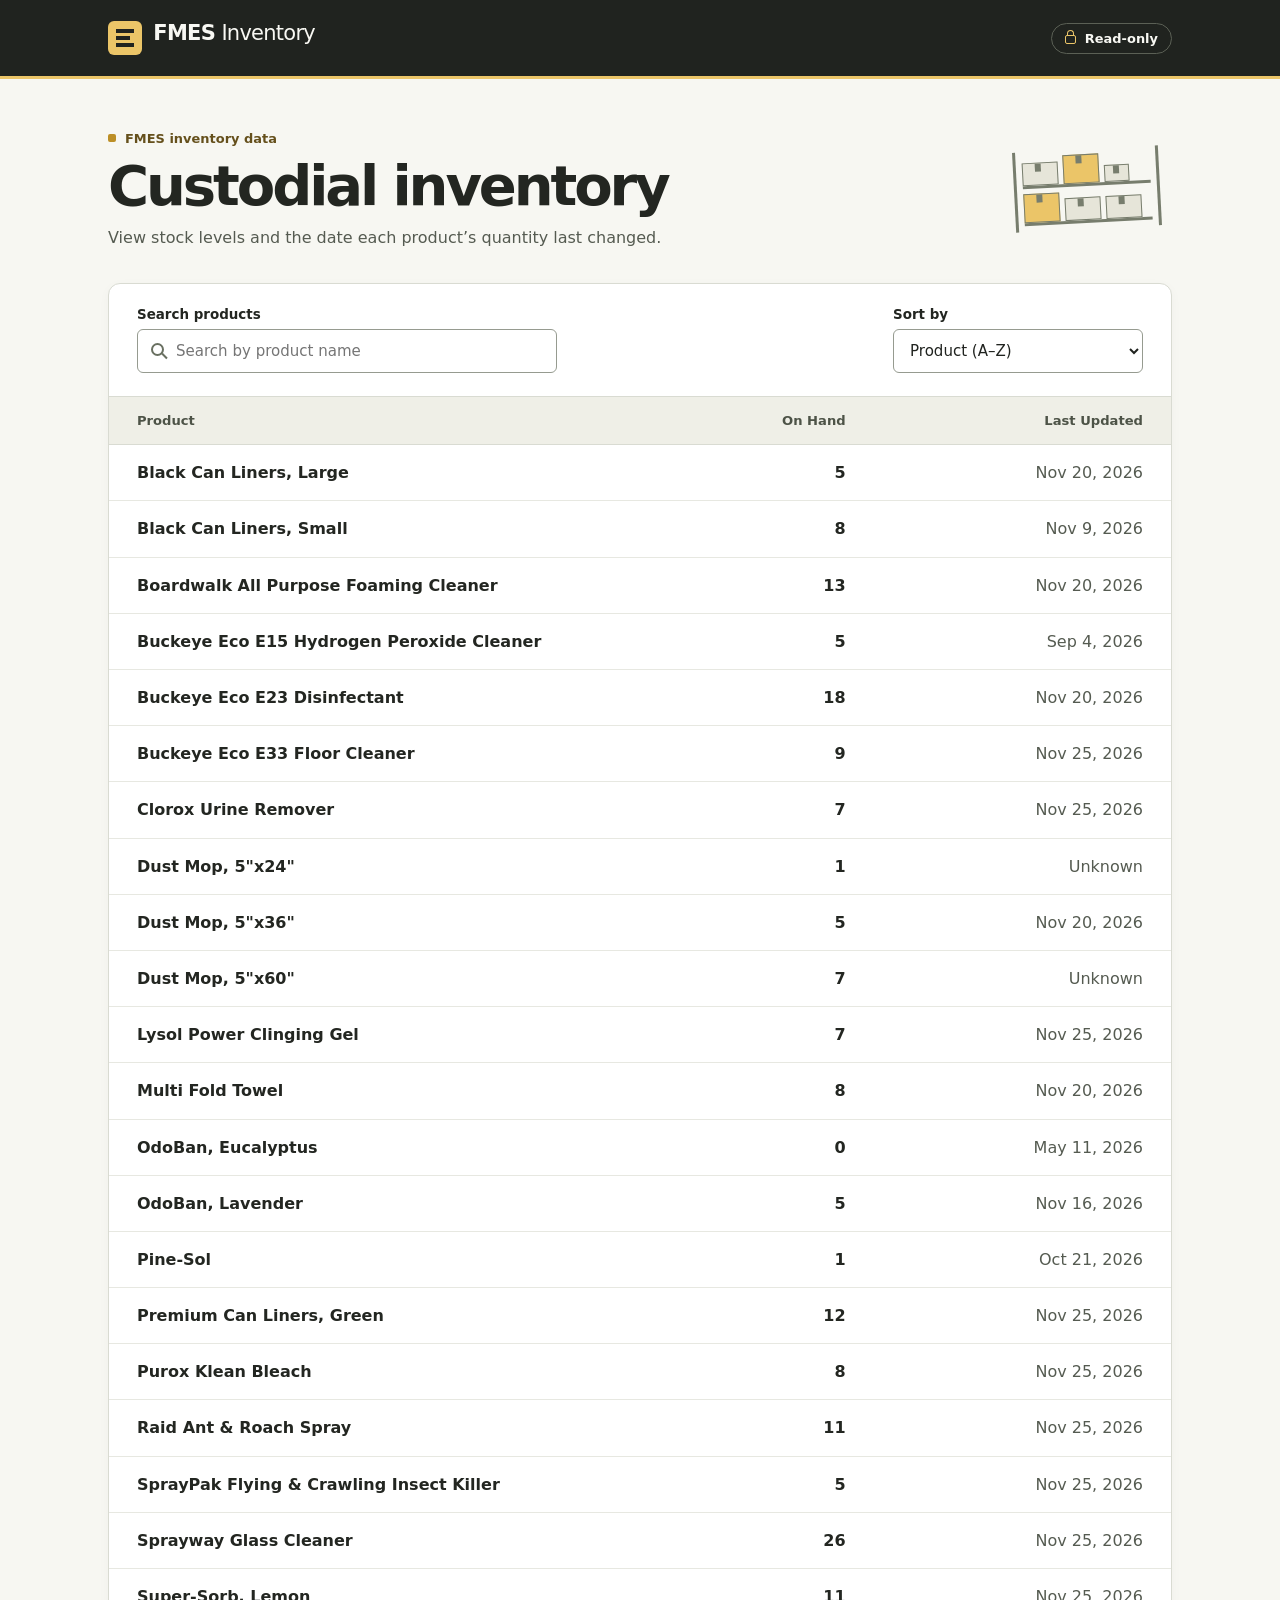
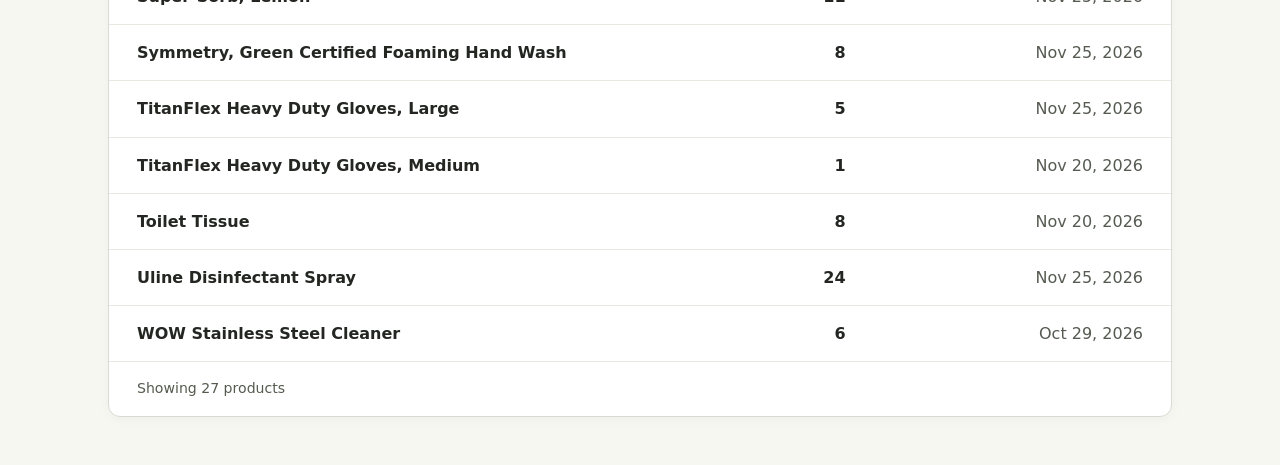
<file: index.html>
<!doctype html>
<html lang="en">
<head>
  <meta charset="utf-8">
  <meta name="viewport" content="width=device-width, initial-scale=1">
  <meta name="color-scheme" content="light">
  <meta http-equiv="Content-Security-Policy" content="default-src 'none'; script-src 'self'; style-src 'self'; connect-src 'self'; img-src 'self'; base-uri 'none'; form-action 'none'; object-src 'none'">
  <title>Custodial inventory · FMES Inventory</title>
  <link rel="stylesheet" href="./assets/inventory.css">
  <script defer src="./assets/viewer.js"></script>
</head>
<body>
  <a href="#main" class="skip">Skip to inventory</a>
  <header class="masthead">
    <div class="wrap masthead-inner">
      <div class="brand"><span class="brand-mark" aria-hidden="true"><i></i><i></i><i></i></span><strong>FMES</strong> Inventory</div>
      <span class="read-only"><i class="lock" aria-hidden="true"></i>Read-only</span>
    </div>
  </header>
  <main id="main" class="wrap">
    <div class="intro">
      <div>
        <span class="sample"><i aria-hidden="true"></i>FMES inventory data</span>
        <h1>Custodial inventory</h1>
        <p>View stock levels and the date each product’s quantity last changed.</p>
      </div>
      <div class="shelves" aria-hidden="true">
        <span><i></i><i></i><i></i></span><span><i></i><i></i><i></i></span>
      </div>
    </div>
    <section class="panel" aria-label="Product inventory" data-inventory-src="./data/inventory.json">
      <div class="toolbar">
        <div class="search-control">
          <label for="search">Search products</label>
          <div class="search-box"><i aria-hidden="true"></i><input id="search" type="search" placeholder="Search by product name" autocomplete="off" disabled></div>
        </div>
        <div class="sort-control">
          <label for="sort">Sort by</label>
          <select id="sort" disabled>
            <option value="product-asc">Product (A–Z)</option>
            <option value="product-desc">Product (Z–A)</option>
            <option value="on_hand-desc">On hand (high to low)</option>
            <option value="on_hand-asc">On hand (low to high)</option>
            <option value="last_updated-desc">Last updated (newest first)</option>
            <option value="last_updated-asc">Last updated (oldest first)</option>
          </select>
        </div>
      </div>
      <noscript><p class="no-js">Enable JavaScript to view the inventory file.</p></noscript>
      <div id="inventory-table" hidden>
        <table>
          <caption class="sr-only">Custodial inventory quantities and last modification dates</caption>
          <thead><tr><th scope="col">Product</th><th scope="col">On Hand</th><th scope="col">Last Updated</th></tr></thead>
          <tbody id="rows"></tbody>
        </table>
      </div>
      <p id="status" role="status" aria-live="polite" aria-atomic="true"></p>
    </section>
  </main>
</body>
</html>
</file>
<file: assets/inventory.css>
:root {
  color-scheme: light;
  font-family: "Inter", "Segoe UI", system-ui, sans-serif;
  color: #232621;
  background: #f7f7f2;
  --ink: #20231f;
  --line: #d9dbd2;
  --gold: #ebc568;
}
* { box-sizing: border-box; }
body { margin: 0; }
.wrap { width: min(100% - 64px, 1064px); margin-inline: auto; }
.masthead { color: #f8f8f3; background: var(--ink); border-bottom: 3px solid var(--gold); }
.masthead-inner { min-height: 76px; display: flex; align-items: center; justify-content: space-between; gap: 10px; }
.brand { display: flex; align-items: baseline; gap: .3em; font-size: 21px; letter-spacing: -.035em; }
.brand strong { font-weight: 800; }
.brand-mark { align-self: center; display: grid; gap: 3px; width: 34px; padding: 8px; border-radius: 6px; background: var(--gold); margin-right: 5px; }
.brand-mark i { height: 4px; background: var(--ink); }
.brand-mark i:nth-child(2) { width: 76%; }
.read-only, .sample { display: inline-flex; align-items: center; gap: 9px; font-size: .81rem; font-weight: 600; }
.read-only { border: 1px solid #5b6055; border-radius: 24px; padding: 7px 13px; }
.lock { width: 11px; height: 9px; border: 1.5px solid var(--gold); border-radius: 2px; position: relative; margin-top: 3px; }
.lock::before { content: ""; position: absolute; width: 5px; height: 5px; left: 1.5px; bottom: 100%; border: 1.5px solid var(--gold); border-bottom: 0; border-radius: 5px 5px 0 0; }
.intro { display: flex; justify-content: space-between; align-items: center; gap: 26px; padding: 48px 0 32px; }
.sample { color: #65501c; }
.sample i { width: 8px; height: 8px; background: #bc8f27; border-radius: 2px; }
h1 { margin: 10px 0; font-size: clamp(2.1rem, 5vw, 3.5rem); line-height: 1.08; letter-spacing: -.055em; }
.intro p { margin: 0; color: #555b51; line-height: 1.55; }
.shelves { width: 146px; flex: none; padding: 0 6px 6px; border-inline: 3px solid #777d6d; transform: rotate(-3deg); margin: 0 12px; }
.shelves span { display: flex; align-items: end; gap: 5px; height: 37px; border-bottom: 3px solid #777d6d; }
.shelves i { width: 36px; height: 23px; border: 1.5px solid #777d6d; background: #e6e5d9; position: relative; }
.shelves i::before { content: ""; position: absolute; left: 36%; top: 0; width: 6px; height: 8px; background: #777d6d; }
.shelves span:first-child i:nth-child(2), .shelves span:last-child i:first-child { background: var(--gold); height: 29px; }
.shelves span:first-child i:last-child { width: 25px; height: 17px; }
.panel { margin-bottom: 48px; background: white; border: 1px solid var(--line); border-radius: 12px; box-shadow: 0 3px 12px #20231f08; }
.toolbar { display: flex; justify-content: space-between; gap: 24px; padding: 23px 28px; }
.search-control { flex: 1; max-width: 420px; min-width: 0; }
.sort-control { min-width: 0; }
label { display: block; margin-bottom: 7px; font-size: .84rem; font-weight: 650; }
input, select { width: 100%; min-height: 44px; border: 1px solid #969b90; border-radius: 6px; background: white; padding: 9px 12px; color: var(--ink); font: inherit; font-size: .94rem; }
select { cursor: pointer; }
.search-box { position: relative; }
.search-box input { padding-left: 38px; }
.search-box i { position: absolute; top: 14px; left: 14px; border: 2px solid #697061; width: 13px; height: 13px; border-radius: 50%; pointer-events: none; }
.search-box i::after { position: absolute; content: ""; width: 7px; height: 2px; background: #697061; top: 10px; left: 8px; transform: rotate(45deg); }
:focus-visible { outline: 3px solid #996e10; outline-offset: 3px; }
table { width: 100%; border-collapse: collapse; table-layout: fixed; }
th, td { text-align: left; padding: 16px 28px; overflow-wrap: anywhere; }
th { background: #efefe7; font-size: .82rem; font-weight: 700; border-block: 1px solid var(--line); color: #4d5347; }
th:first-child { width: 52%; }
th:nth-child(2), td:nth-child(2) { width: 20%; text-align: right; }
th:last-child, td:last-child { text-align: right; }
td { font-variant-numeric: tabular-nums; border-bottom: 1px solid #e7e8e1; line-height: 1.45; }
td:first-child { font-weight: 580; }
td:nth-child(2) { font-weight: 650; }
td:last-child { color: #555b51; }
tbody tr:hover { background: #fafaf6; }
#status, .no-js { margin: 0; padding: 16px 28px; font-size: .88rem; line-height: 1.55; color: #545b4e; }
#status:empty { display: none; }
#status[data-state="message"] { border-top: 1px solid var(--line); padding-block: 32px; color: var(--ink); }
#status[data-state="error"] { border-top: 1px solid #dcc98e; background: #fff7df; color: #614710; border-radius: 0 0 12px 12px; }
.sr-only, .skip:not(:focus) { position: absolute; clip-path: inset(50%); overflow: hidden; width: 1px; height: 1px; white-space: nowrap; }
.skip:focus { display: inline-block; padding: 12px; color: var(--ink); }
@media (max-width: 650px) {
  .wrap { width: calc(100% - 32px); }
  .masthead-inner { min-height: 62px; }
  .intro { padding: 32px 0 24px; }
  .shelves { display: none; }
  .toolbar { flex-direction: column; gap: 14px; padding: 18px; }
  .search-control { max-width: none; }
  th, td { padding: 13px 10px; }
  th:first-child { width: 45%; }
  th:nth-child(2), td:nth-child(2) { width: 20%; }
  td { font-size: .91rem; }
  #status { padding-inline: 16px; }
}
</file>
